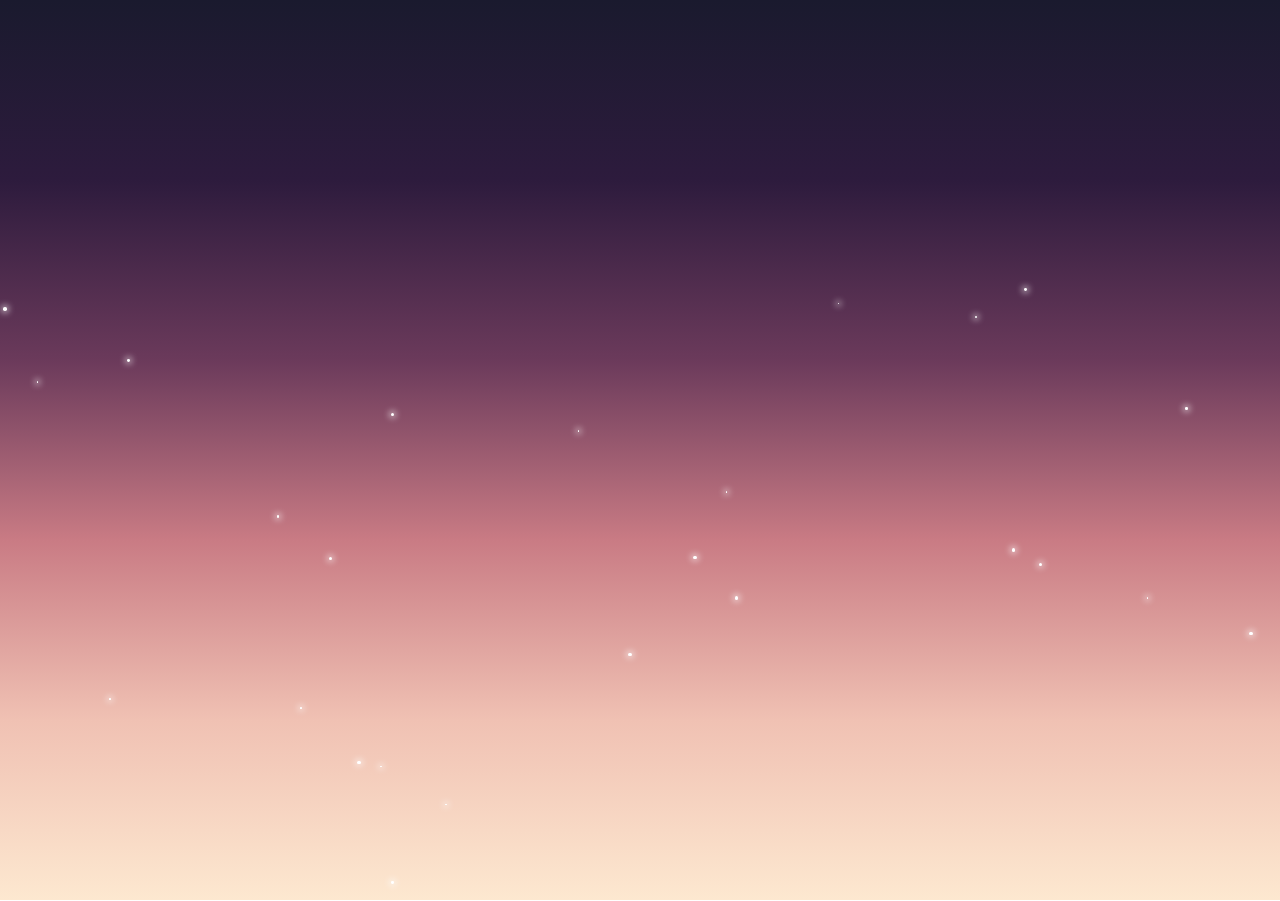
<file: Index.html>
<!DOCTYPE html>
<html lang="es">
<head>
    <meta charset="UTF-8">
    <meta name="viewport" content="width=device-width, initial-scale=1.0">
    <title>🌸 Espera un momento...</title>
    <link rel="stylesheet" href="css/base.css">
    <link rel="stylesheet" href="css/index.css">
</head>
<body class="fondo-cerezos">
    
    <!-- Contenedor de pétalos (se llena con JS) -->
    <div id="contenedor-petalos"></div>
    
    <!-- Capa de partículas de luz -->
    <div id="particulas-luz"></div>
    
    <!-- Contenido central -->
    <div class="contenido-central">
        
        <!-- Luna decorativa -->
        <div class="luna">🌙</div>
        
        <!-- Título con animación -->
        <h1 class="titulo-contador">
            <span class="texto-brillo">Algo hermoso</span>
            <span class="texto-secundario">está por llegar...</span>
        </h1>
        
        <!-- Contador -->
        <div class="contador-container">
            <div class="bloque-tiempo">
                <span id="dias" class="numero-tiempo">00</span>
                <span class="etiqueta-tiempo">Días</span>
            </div>
            <span class="separador-tiempo">:</span>
            <div class="bloque-tiempo">
                <span id="horas" class="numero-tiempo">00</span>
                <span class="etiqueta-tiempo">Horas</span>
            </div>
            <span class="separador-tiempo">:</span>
            <div class="bloque-tiempo">
                <span id="minutos" class="numero-tiempo">00</span>
                <span class="etiqueta-tiempo">Minutos</span>
            </div>
            <span class="separador-tiempo">:</span>
            <div class="bloque-tiempo">
                <span id="segundos" class="numero-tiempo">00</span>
                <span class="etiqueta-tiempo">Segundos</span>
            </div>
        </div>
        
        <!-- Frase inferior -->
        <p class="frase-inferior">Mientras tanto, disfruta la espera...</p>
        
        <!-- Botón de control de música -->
        <button id="btn-musica" class="btn-musica" onclick="toggleMusica()">
            🎵 <span id="texto-musica">Pausar música</span>
        </button>

        <!-- Instrucción para activar audio -->
        <p class="instruccion-audio" id="instruccion-audio">
            🎐 Toca la pantalla para escuchar la música...
        </p>
        
    </div>
    
    <!-- Reproductor de YouTube oculto -->
    <div id="youtube-player" style="position: absolute; opacity: 0; pointer-events: none; width: 1px; height: 1px;"></div>

    <script src="js/script.js"></script>
    
    <!-- API de YouTube -->
    <script>
        var tag = document.createElement('script');
        tag.src = "https://www.youtube.com/iframe_api";
        var firstScriptTag = document.getElementsByTagName('script')[0];
        firstScriptTag.parentNode.insertBefore(tag, firstScriptTag);
    </script>
    
</body>
</html>
</file>
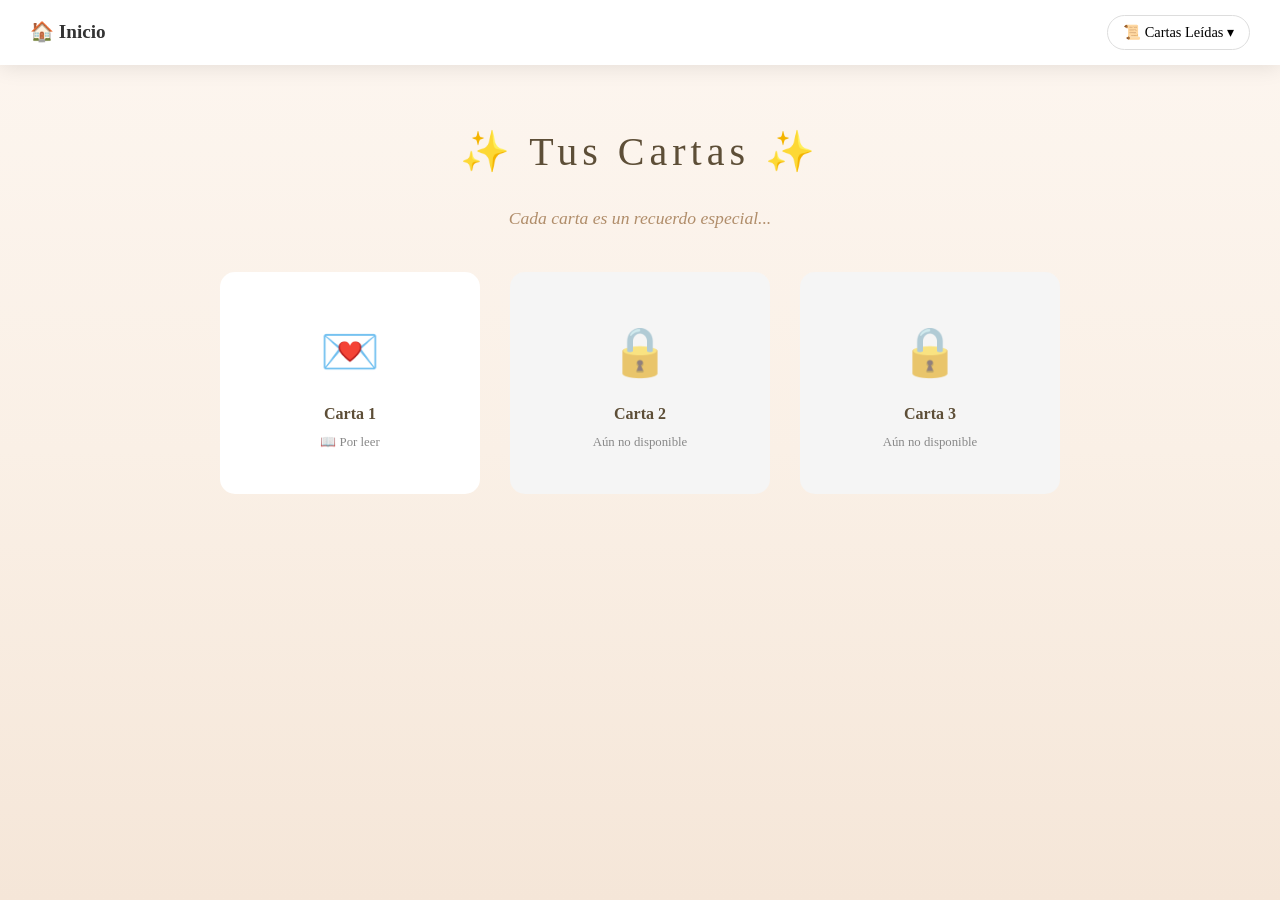
<file: home.html>
<!DOCTYPE html>
<html lang="es">
<head>
    <meta charset="UTF-8">
    <meta name="viewport" content="width=device-width, initial-scale=1.0">
    <title>Cartas</title>
    <link rel="stylesheet" href="css/base.css">
    <link rel="stylesheet" href="css/home.css">
</head>
<body class="fondo-home">

    <!-- Barra de navegación superior -->
    <nav>
        <a href="home.html" class="logo">🏠 Inicio</a>
        <div class="menu-desplegable">
            <button class="btn-menu">📜 Cartas Leídas ▾</button>
            <div class="contenido-desplegable" id="menu-leidas">
                <!-- Se llena dinámicamente con JS -->
            </div>
        </div>
    </nav>

    <!-- Contenido principal: iconos de cartas -->
    <main class="contenedor-cartas">
        <h1 class="titulo-principal">✨ Tus Cartas ✨</h1>
        <p class="subtitulo-home">Cada carta es un recuerdo especial...</p>
        <div class="grid-cartas" id="grid-cartas">
            <!-- Se llena dinámicamente con JS -->
        </div>
    </main>

    <script src="js/script.js"></script>
    <script>
        document.addEventListener('DOMContentLoaded', function() {
            inicializarHome();
        });
    </script>
</body>
</html>
</file>
<file: css/base.css>
/* =============================================
   RESET Y ESTILOS BASE (común a todo)
   ============================================= */

* {
    margin: 0;
    padding: 0;
    box-sizing: border-box;
}

body {
    font-family: 'Georgia', 'Times New Roman', serif;
    color: #333;
    line-height: 1.6;
}

/* =============================================
   BARRA DE NAVEGACIÓN (igual en todas)
   ============================================= */

nav {
    background: rgba(255, 255, 255, 0.95);
    backdrop-filter: blur(10px);
    -webkit-backdrop-filter: blur(10px);
    padding: 15px 30px;
    display: flex;
    justify-content: space-between;
    align-items: center;
    position: fixed;
    top: 0;
    width: 100%;
    z-index: 1000;
    box-shadow: 0 2px 20px rgba(0,0,0,0.1);
}

.logo {
    text-decoration: none;
    color: #333;
    font-size: 1.2em;
    font-weight: bold;
    transition: color 0.3s;
}

.logo:hover {
    color: #b08d6a;
}

/* =============================================
   MENÚ DESPLEGABLE (común a home y cartas)
   ============================================= */

.menu-desplegable {
    position: relative;
}

.btn-menu {
    background: none;
    border: 1px solid #ddd;
    padding: 8px 15px;
    border-radius: 25px;
    cursor: pointer;
    font-family: inherit;
    font-size: 0.9em;
    transition: all 0.3s;
}

.btn-menu:hover {
    background: #f5f5f5;
}

.contenido-desplegable {
    display: none;
    position: absolute;
    right: 0;
    top: 40px;
    background: white;
    min-width: 200px;
    box-shadow: 0 5px 20px rgba(0,0,0,0.15);
    border-radius: 10px;
    padding: 10px 0;
    z-index: 1001;
}

.menu-desplegable:hover .contenido-desplegable {
    display: block;
}

.item-menu {
    display: block;
    padding: 10px 20px;
    text-decoration: none;
    color: #333;
    transition: background 0.2s;
}

.item-menu:hover {
    background: #f9f9f9;
}

.item-menu-vacio {
    display: block;
    padding: 10px 20px;
    color: #aaa;
    font-style: italic;
    font-size: 0.9em;
}

/* =============================================
   BOTÓN "SIGUIENTE CARTA" (usado en varias)
   ============================================= */

.btn-siguiente {
    display: inline-block;
    padding: 15px 35px;
    background: linear-gradient(135deg, #d4a373, #b08d6a);
    color: white;
    text-decoration: none;
    border-radius: 30px;
    font-size: 1.1em;
    transition: transform 0.3s, box-shadow 0.3s;
    margin-top: 10px;
    font-family: inherit;
}

.btn-siguiente:hover {
    transform: translateY(-2px);
    box-shadow: 0 5px 20px rgba(176, 141, 106, 0.4);
}

/* =============================================
   ANIMACIONES ÚTILES REUTILIZABLES
   ============================================= */

@keyframes fadeIn {
    from { opacity: 0; transform: translateY(20px); }
    to { opacity: 1; transform: translateY(0); }
}

@keyframes aparecerSuave {
    from { opacity: 0; }
    to { opacity: 1; }
}

.fade-in {
    animation: fadeIn 0.8s ease-out;
}
</file>
<file: css/index.css>
/* =============================================
   FONDO ANIMADO ESTILO ATARDECER ANIME
   ============================================= */

.fondo-cerezos {
    min-height: 100vh;
    background: linear-gradient(
        180deg,
        #1a1a2e 0%,
        #2d1b3d 20%,
        #6b3a5b 40%,
        #c97b84 60%,
        #f0c1b3 80%,
        #fde8d0 100%
    );
    background-attachment: fixed;
    overflow-x: hidden;
    cursor: default;
}

/* =============================================
   PÉTALOS DE CEREZO
   ============================================= */

#contenedor-petalos {
    position: fixed;
    top: 0;
    left: 0;
    width: 100%;
    height: 100%;
    pointer-events: none;
    z-index: 1;
}

.petalo {
    position: absolute;
    top: -50px;
    width: 20px;
    height: 26px;
    background: radial-gradient(
        ellipse at 30% 30%,
        #ffd1dc 0%,
        #ffb7c5 40%,
        #f8a5b5 70%,
        #e892a3 100%
    );
    border-radius: 50% 0 50% 0;
    opacity: 0.8;
    animation: caerPetalo linear infinite;
    box-shadow: 
        inset -2px -2px 4px rgba(0,0,0,0.05),
        0 0 10px rgba(255,182,193,0.3);
}

.petalo:nth-child(odd) {
    background: radial-gradient(
        ellipse at 30% 30%,
        #ffe4e9 0%,
        #ffd1dc 40%,
        #ffc2d1 70%,
        #f5b0c0 100%
    );
}

@keyframes caerPetalo {
    0% {
        transform: translateY(-10vh) rotate(0deg) translateX(0px);
        opacity: 1;
    }
    10% {
        transform: translateY(10vh) rotate(36deg) translateX(30px);
        opacity: 0.95;
    }
    25% {
        transform: translateY(25vh) rotate(90deg) translateX(-20px);
        opacity: 0.9;
    }
    40% {
        transform: translateY(40vh) rotate(144deg) translateX(45px);
        opacity: 0.85;
    }
    55% {
        transform: translateY(55vh) rotate(198deg) translateX(-35px);
        opacity: 0.75;
    }
    70% {
        transform: translateY(70vh) rotate(252deg) translateX(25px);
        opacity: 0.6;
    }
    85% {
        transform: translateY(85vh) rotate(306deg) translateX(-40px);
        opacity: 0.4;
    }
    100% {
        transform: translateY(105vh) rotate(360deg) translateX(50px);
        opacity: 0;
    }
}

/* =============================================
   PARTÍCULAS DE LUZ
   ============================================= */

#particulas-luz {
    position: fixed;
    top: 0;
    left: 0;
    width: 100%;
    height: 100%;
    pointer-events: none;
    z-index: 2;
}

.particula-luz {
    position: absolute;
    width: 3px;
    height: 3px;
    background: white;
    border-radius: 50%;
    animation: flotarLuz ease-in-out infinite;
    box-shadow: 0 0 6px 2px rgba(255,255,255,0.6);
}

@keyframes flotarLuz {
    0%, 100% {
        transform: translateY(0px) translateX(0px);
        opacity: 0;
    }
    25% { opacity: 0.8; }
    50% {
        transform: translateY(-30px) translateX(15px);
        opacity: 1;
    }
    75% { opacity: 0.5; }
    100% {
        transform: translateY(-60px) translateX(-10px);
        opacity: 0;
    }
}

/* =============================================
   CONTENIDO CENTRAL
   ============================================= */

.contenido-central {
    position: relative;
    z-index: 10;
    display: flex;
    flex-direction: column;
    align-items: center;
    justify-content: center;
    min-height: 100vh;
    padding: 40px 20px;
    text-align: center;
}

.luna {
    font-size: 4em;
    animation: flotarLuna 6s ease-in-out infinite;
    filter: drop-shadow(0 0 30px rgba(255, 255, 200, 0.5));
    margin-bottom: 20px;
}

@keyframes flotarLuna {
    0%, 100% { transform: translateY(0px); }
    50% { transform: translateY(-15px); }
}

.titulo-contador {
    display: flex;
    flex-direction: column;
    gap: 10px;
    margin-bottom: 40px;
}

.texto-brillo {
    font-size: 2.8em;
    font-weight: normal;
    color: #fff;
    text-shadow:
        0 0 10px rgba(255, 200, 220, 0.8),
        0 0 20px rgba(255, 180, 200, 0.6),
        0 0 40px rgba(255, 150, 180, 0.4);
    letter-spacing: 8px;
    animation: brilloTexto 3s ease-in-out infinite;
}

@keyframes brilloTexto {
    0%, 100% { text-shadow: 0 0 10px rgba(255,200,220,0.8), 0 0 20px rgba(255,180,200,0.6); }
    50% { text-shadow: 0 0 20px rgba(255,220,240,1), 0 0 40px rgba(255,200,220,0.8), 0 0 60px rgba(255,180,200,0.4); }
}

.texto-secundario {
    font-size: 1.4em;
    color: rgba(255, 255, 255, 0.8);
    font-style: italic;
    letter-spacing: 4px;
    font-weight: normal;
}

/* Contador */
.contador-container {
    display: flex;
    align-items: center;
    gap: 8px;
    background: rgba(255, 255, 255, 0.08);
    backdrop-filter: blur(20px);
    -webkit-backdrop-filter: blur(20px);
    padding: 25px 35px;
    border-radius: 25px;
    border: 1px solid rgba(255, 255, 255, 0.2);
    box-shadow: 
        0 10px 40px rgba(0, 0, 0, 0.2),
        inset 0 1px 0 rgba(255, 255, 255, 0.15);
    flex-wrap: wrap;
    justify-content: center;
}

.bloque-tiempo {
    display: flex;
    flex-direction: column;
    align-items: center;
    min-width: 65px;
}

.numero-tiempo {
    font-size: 2.8em;
    font-weight: bold;
    color: #fff;
    text-shadow: 0 0 15px rgba(255, 200, 220, 0.6);
    font-family: 'Georgia', serif;
    background: rgba(0, 0, 0, 0.15);
    padding: 5px 12px;
    border-radius: 12px;
    min-width: 70px;
    display: inline-block;
}

.etiqueta-tiempo {
    font-size: 0.75em;
    color: rgba(255, 255, 255, 0.7);
    text-transform: uppercase;
    letter-spacing: 3px;
    margin-top: 5px;
}

.separador-tiempo {
    font-size: 2.5em;
    color: rgba(255, 255, 255, 0.5);
    font-weight: bold;
    margin-top: -10px;
}

.frase-inferior {
    margin-top: 30px;
    color: rgba(255, 255, 255, 0.6);
    font-style: italic;
    letter-spacing: 2px;
}

/* Botón música */
.btn-musica {
    margin-top: 25px;
    padding: 10px 25px;
    background: rgba(255, 255, 255, 0.1);
    border: 1px solid rgba(255, 255, 255, 0.3);
    color: white;
    border-radius: 30px;
    cursor: pointer;
    font-family: inherit;
    font-size: 0.9em;
    backdrop-filter: blur(10px);
    transition: all 0.3s;
    letter-spacing: 1px;
}

.btn-musica:hover {
    background: rgba(255, 255, 255, 0.2);
    transform: translateY(-2px);
}

.instruccion-audio {
    margin-top: 15px;
    color: rgba(255, 255, 255, 0.5);
    font-size: 0.8em;
    font-style: italic;
    animation: parpadeo 2s ease-in-out infinite;
}

@keyframes parpadeo {
    0%, 100% { opacity: 0.4; }
    50% { opacity: 1; }
}

/* Responsive */
@media (max-width: 600px) {
    .texto-brillo {
        font-size: 1.8em;
        letter-spacing: 4px;
    }
    .texto-secundario { font-size: 1.1em; }
    .contador-container { gap: 4px; padding: 20px 15px; }
    .numero-tiempo { font-size: 2em; min-width: 50px; padding: 5px 8px; }
    .separador-tiempo { font-size: 1.8em; }
    .bloque-tiempo { min-width: 50px; }
    .etiqueta-tiempo { font-size: 0.65em; letter-spacing: 1px; }
    .luna { font-size: 3em; }
}
</file>
<file: css/home.css>
/* =============================================
   FONDO DEL HOME
   ============================================= */

.fondo-home {
    background: linear-gradient(180deg, #fdf6f0 0%, #faf0e6 50%, #f5e6d8 100%);
    min-height: 100vh;
    padding-top: 80px;
    background-attachment: fixed;
}

/* =============================================
   TÍTULO PRINCIPAL
   ============================================= */

.titulo-principal {
    text-align: center;
    font-size: 2.5em;
    color: #5d4e37;
    margin: 40px 0 20px;
    font-weight: normal;
    letter-spacing: 5px;
    animation: fadeIn 0.8s ease-out;
}

.subtitulo-home {
    text-align: center;
    color: #b08d6a;
    font-style: italic;
    margin-bottom: 40px;
    font-size: 1.1em;
    animation: fadeIn 1s ease-out;
}

/* =============================================
   GRID DE CARTAS
   ============================================= */

.grid-cartas {
    display: grid;
    grid-template-columns: repeat(auto-fill, minmax(200px, 1fr));
    gap: 30px;
    max-width: 900px;
    margin: 0 auto 60px;
    padding: 0 30px;
}

.tarjeta-carta {
    background: white;
    border-radius: 15px;
    overflow: hidden;
    transition: all 0.3s ease;
    border: 2px solid transparent;
    animation: fadeIn 0.6s ease-out both;
}

.tarjeta-carta:nth-child(1) { animation-delay: 0.1s; }
.tarjeta-carta:nth-child(2) { animation-delay: 0.2s; }
.tarjeta-carta:nth-child(3) { animation-delay: 0.3s; }
.tarjeta-carta:nth-child(4) { animation-delay: 0.4s; }
.tarjeta-carta:nth-child(5) { animation-delay: 0.5s; }

.tarjeta-carta:not(.bloqueada):hover {
    transform: translateY(-5px);
    box-shadow: 0 10px 30px rgba(0,0,0,0.1);
    border-color: #e0d5c7;
}

.tarjeta-carta.bloqueada {
    background: #f5f5f5;
}

.icono-carta {
    display: flex;
    flex-direction: column;
    align-items: center;
    justify-content: center;
    padding: 40px 20px;
    text-decoration: none;
    color: inherit;
    min-height: 180px;
}

.icono-carta .sobre {
    font-size: 3em;
    margin-bottom: 10px;
    transition: transform 0.3s;
}

.tarjeta-carta:not(.bloqueada):hover .sobre {
    transform: scale(1.1);
}

.icono-carta .candado {
    font-size: 3em;
    margin-bottom: 10px;
    opacity: 0.6;
}

.icono-carta p {
    font-weight: bold;
    margin-bottom: 5px;
    color: #5d4e37;
}

.icono-carta small {
    color: #888;
    font-size: 0.8em;
}

/* =============================================
   RESPONSIVE
   ============================================= */

@media (max-width: 600px) {
    .grid-cartas {
        grid-template-columns: 1fr;
        padding: 0 20px;
    }
    .titulo-principal {
        font-size: 2em;
    }
}
</file>
